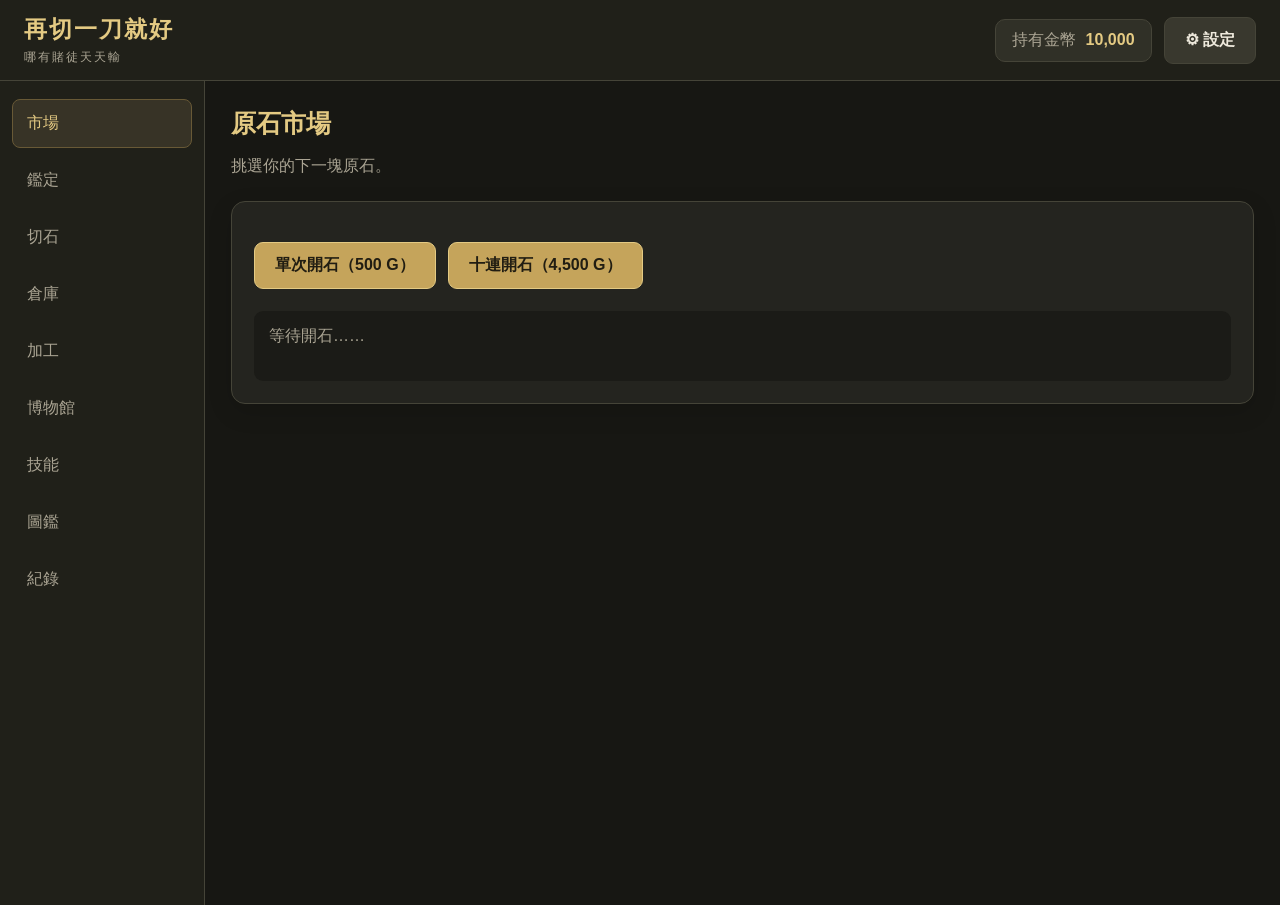
<file: index.html>
<!DOCTYPE html>
<html lang="zh-Hant">
<head>
  <meta charset="UTF-8">
  <meta name="viewport" content="width=device-width, initial-scale=1.0">
  <meta http-equiv="refresh" content="0;url=./v2/">
  <title>再切一刀就好</title>
</head>
<body>
  <p>正在進入遊戲……</p>
  <a href="./v2/">如果沒有自動跳轉，請點擊這裡。</a>
  <script>
    window.location.replace("./v2/");
  </script>
</body>
</html>
</file>
<file: v2/css/style.css>
:root {
  --bg: #171713;
  --panel: #24241f;
  --panel-light: #303027;
  --gold: #c5a45b;
  --gold-light: #e4ca83;
  --text: #eee9dc;
  --muted: #aaa493;
  --green: #718d69;
  --border: #454438;
  --danger: #b65d4e;
}

* {
  box-sizing: border-box;
}

body {
  margin: 0;
  background: var(--bg);
  color: var(--text);
  font-family: Arial, "Noto Sans TC", sans-serif;
  min-height: 100vh;
}

button,
input,
select {
  font: inherit;
}

button {
  cursor: pointer;
  transition: 0.2s ease;
}

button:hover {
  filter: brightness(1.15);
}

button:disabled {
  cursor: not-allowed;
  opacity: 0.5;
}

.topbar {
  min-height: 76px;
  padding: 14px 24px;
  background: #202019;
  border-bottom: 1px solid var(--border);
  display: flex;
  align-items: center;
  justify-content: space-between;
  gap: 16px;
}

.brand {
  display: flex;
  flex-direction: column;
  gap: 4px;
}

.brand-title {
  color: var(--gold-light);
  font-size: 23px;
  font-weight: 800;
  letter-spacing: 2px;
  margin: 0;
}

.brand-subtitle {
  color: var(--muted);
  font-size: 12px;
  letter-spacing: 2px;
  margin: 0;
}

.header-right {
  display: flex;
  align-items: center;
  gap: 12px;
}

.player-info {
  display: flex;
  align-items: center;
  gap: 10px;
  color: var(--muted);
  background: #303027;
  border: 1px solid var(--border);
  padding: 10px 16px;
  border-radius: 10px;
}

.player-info strong {
  color: var(--gold-light);
}

.game-layout {
  display: grid;
  grid-template-columns: 205px minmax(0, 1fr);
  min-height: calc(100vh - 76px);
}

.sidebar {
  padding: 18px 12px;
  background: #202019;
  border-right: 1px solid var(--border);
}

.sidebar nav {
  display: flex;
  flex-direction: column;
  gap: 8px;
}

.nav-button {
  background: transparent;
  border: 1px solid transparent;
  color: var(--muted);
  text-align: left;
  padding: 13px 14px;
  border-radius: 8px;
}

.nav-button:hover,
.nav-button.active {
  background: #373326;
  color: var(--gold-light);
  border-color: #685936;
}

.game-content {
  padding: 26px;
  min-width: 0;
  max-width: 1500px;
  width: 100%;
  margin: 0 auto;
}

.page {
  display: none;
  animation: fade-in 0.25s ease;
}

.page.active {
  display: block;
}

.page h2 {
  color: var(--gold-light);
  font-size: 25px;
  margin: 0 0 16px;
}

.page > p {
  color: var(--muted);
  margin-bottom: 24px;
}

.panel {
  background: var(--panel);
  border: 1px solid var(--border);
  border-radius: 14px;
  padding: 22px;
  margin-top: 18px;
  box-shadow: 0 8px 25px #00000022;
}

.panel h3 {
  color: var(--gold-light);
}

.draw-buttons {
  display: flex;
  flex-wrap: wrap;
  gap: 12px;
  margin-top: 18px;
}

.primary-button,
.secondary-button {
  border-radius: 9px;
  padding: 12px 20px;
  font-weight: 700;
}

.primary-button {
  background: var(--gold);
  border: 1px solid var(--gold-light);
  color: #211d12;
}

.secondary-button {
  background: #39382e;
  border: 1px solid var(--border);
  color: var(--text);
}

.results {
  min-height: 70px;
  margin-top: 22px;
  padding: 15px;
  border-radius: 9px;
  background: #1b1b17;
  color: var(--muted);
}

.result-card {
  display: flex;
  justify-content: space-between;
  align-items: center;
  gap: 12px;
  padding: 13px;
  margin-top: 10px;
  background: var(--panel-light);
  border-radius: 8px;
}

.result-card strong {
  color: var(--gold-light);
}

.settings-panel {
  padding: 20px 24px;
  background: var(--panel);
  border-bottom: 1px solid var(--border);
  display: grid;
  grid-template-columns: repeat(3, minmax(0, 1fr));
  gap: 16px;
}

.settings-panel h3 {
  grid-column: 1 / -1;
  margin: 0;
  color: var(--gold-light);
}

.settings-panel label {
  display: flex;
  flex-direction: column;
  gap: 8px;
  color: var(--muted);
}

.settings-panel input[type="checkbox"] {
  accent-color: var(--gold);
}

.settings-actions {
  display: flex;
  flex-wrap: wrap;
  gap: 10px;
  grid-column: 1 / -1;
}

.hidden {
  display: none !important;
}

.viewer {
  position: relative;
  width: 100%;
  height: min(62vh, 600px);
  min-height: 340px;
  background: radial-gradient(
    circle at 50% 45%,
    #444536,
    #20201b 65%,
    #151511
  );
  border: 1px solid var(--border);
  border-radius: 14px;
  overflow: hidden;
}

#viewer-loading {
  position: absolute;
  inset: 0;
  display: grid;
  place-items: center;
  color: var(--muted);
  pointer-events: none;
  z-index: 1;
}

.control-grid {
  display: grid;
  grid-template-columns: repeat(2, minmax(0, 1fr));
  gap: 20px;
  margin-top: 20px;
}

.control-grid label {
  display: flex;
  flex-direction: column;
  gap: 10px;
  color: var(--muted);
}

input[type="range"] {
  width: 100%;
  accent-color: var(--gold);
}

input[type="search"],
select {
  padding: 11px 13px;
  border-radius: 8px;
  border: 1px solid var(--border);
  background: #1b1b17;
  color: var(--text);
  min-width: 0;
}

input[type="search"]:focus,
select:focus {
  outline: 1px solid var(--gold);
}

.inventory-summary {
  display: grid;
  grid-template-columns: repeat(4, minmax(0, 1fr));
  gap: 12px;
  margin-bottom: 20px;
}

.inventory-stat {
  background: var(--panel);
  border: 1px solid var(--border);
  border-radius: 10px;
  padding: 14px;
}

.inventory-stat span {
  display: block;
  color: var(--muted);
  font-size: 13px;
}

.inventory-stat strong {
  display: block;
  margin-top: 8px;
  color: var(--gold-light);
  font-size: 20px;
}

.inventory-toolbar {
  display: flex;
  gap: 12px;
  margin-bottom: 16px;
}

.inventory-toolbar input {
  flex: 1;
}

.inventory-tabs {
  display: flex;
  flex-wrap: wrap;
  gap: 8px;
  margin-bottom: 18px;
}

.inventory-tab {
  padding: 10px 17px;
  border-radius: 8px;
  background: #303027;
  border: 1px solid var(--border);
  color: var(--muted);
}

.inventory-tab.active {
  background: #51452b;
  color: var(--gold-light);
  border-color: var(--gold);
}

.inventory-grid {
  display: grid;
  grid-template-columns: repeat(auto-fill, minmax(220px, 1fr));
  gap: 14px;
}

.inventory-card {
  background: var(--panel);
  border: 1px solid var(--border);
  border-radius: 12px;
  padding: 16px;
  transition: 0.2s ease;
}

.inventory-card:hover {
  border-color: var(--gold);
  transform: translateY(-2px);
}

.inventory-card.selected {
  border-color: var(--gold-light);
  box-shadow: 0 0 0 2px #c5a45b33;
}

.inventory-card h3 {
  margin: 0 0 10px;
  color: var(--gold-light);
}

.inventory-card p {
  color: var(--muted);
  font-size: 13px;
  margin: 7px 0;
}

.inventory-card .card-actions {
  display: flex;
  flex-wrap: wrap;
  gap: 8px;
  margin-top: 14px;
}

.inventory-card .card-actions button {
  padding: 8px 11px;
  font-size: 13px;
}

#jewelry-canvas-container {
  width: 100%;
  min-height: 320px;
  background: #ded5bd;
  border-radius: 10px;
  overflow: hidden;
}

#jewelry-canvas {
  display: block;
  width: 100%;
  height: 420px;
  touch-action: none;
}

#mold-toolbar button {
  background: #39382e;
  border: 1px solid var(--border);
  border-radius: 8px;
  padding: 10px 15px;
  color: var(--text);
}

#material-stats {
  color: var(--muted);
  margin-top: 18px;
}

.museum-stats {
  display: flex;
  flex-wrap: wrap;
  gap: 30px;
}

#museum-income {
  color: var(--gold-light);
  font-size: 30px;
}

#museum-value {
  color: var(--muted);
}

.notification {
  position: fixed;
  right: 20px;
  bottom: 20px;
  background: var(--gold);
  color: #211d12;
  padding: 13px 20px;
  border-radius: 9px;
  opacity: 0;
  transform: translateY(12px);
  transition: 0.2s ease;
  pointer-events: none;
  z-index: 100;
  max-width: min(90vw, 420px);
}

.notification.show {
  opacity: 1;
  transform: translateY(0);
}

.empty-state {
  grid-column: 1 / -1;
  text-align: center;
  color: var(--muted);
  padding: 40px 20px;
  background: var(--panel);
  border: 1px dashed var(--border);
  border-radius: 12px;
}

@keyframes fade-in {
  from {
    opacity: 0;
    transform: translateY(5px);
  }

  to {
    opacity: 1;
    transform: translateY(0);
  }
}

@media (max-width: 760px) {
  .topbar {
    padding: 12px 15px;
    align-items: flex-start;
  }

  .brand-title {
    font-size: 19px;
  }

  .header-right {
    flex-direction: column;
    align-items: flex-end;
  }

  .game-layout {
    grid-template-columns: 1fr;
  }

  .sidebar {
    padding: 10px;
    border-right: none;
    border-bottom: 1px solid var(--border);
  }

  .sidebar nav {
    flex-direction: row;
    overflow-x: auto;
  }

  .nav-button {
    flex: 0 0 auto;
    white-space: nowrap;
    font-size: 13px;
    padding: 10px 12px;
  }

  .game-content {
    padding: 17px;
  }

  .control-grid {
    grid-template-columns: 1fr;
  }

  .viewer {
    height: 420px;
  }

  .panel {
    padding: 16px;
  }

  .player-info {
    padding: 8px 10px;
    font-size: 13px;
  }

  .settings-panel {
    grid-template-columns: 1fr 1fr;
  }

  .inventory-summary {
    grid-template-columns: repeat(2, minmax(0, 1fr));
  }

  .inventory-toolbar {
    flex-direction: column;
  }

  .inventory-grid {
    grid-template-columns: 1fr;
  }
}

@media (max-width: 420px) {
  .settings-panel {
    grid-template-columns: 1fr;
  }

  .brand-subtitle {
    font-size: 10px;
  }

  .player-info {
    flex-direction: column;
    gap: 3px;
  }
}
</file>
